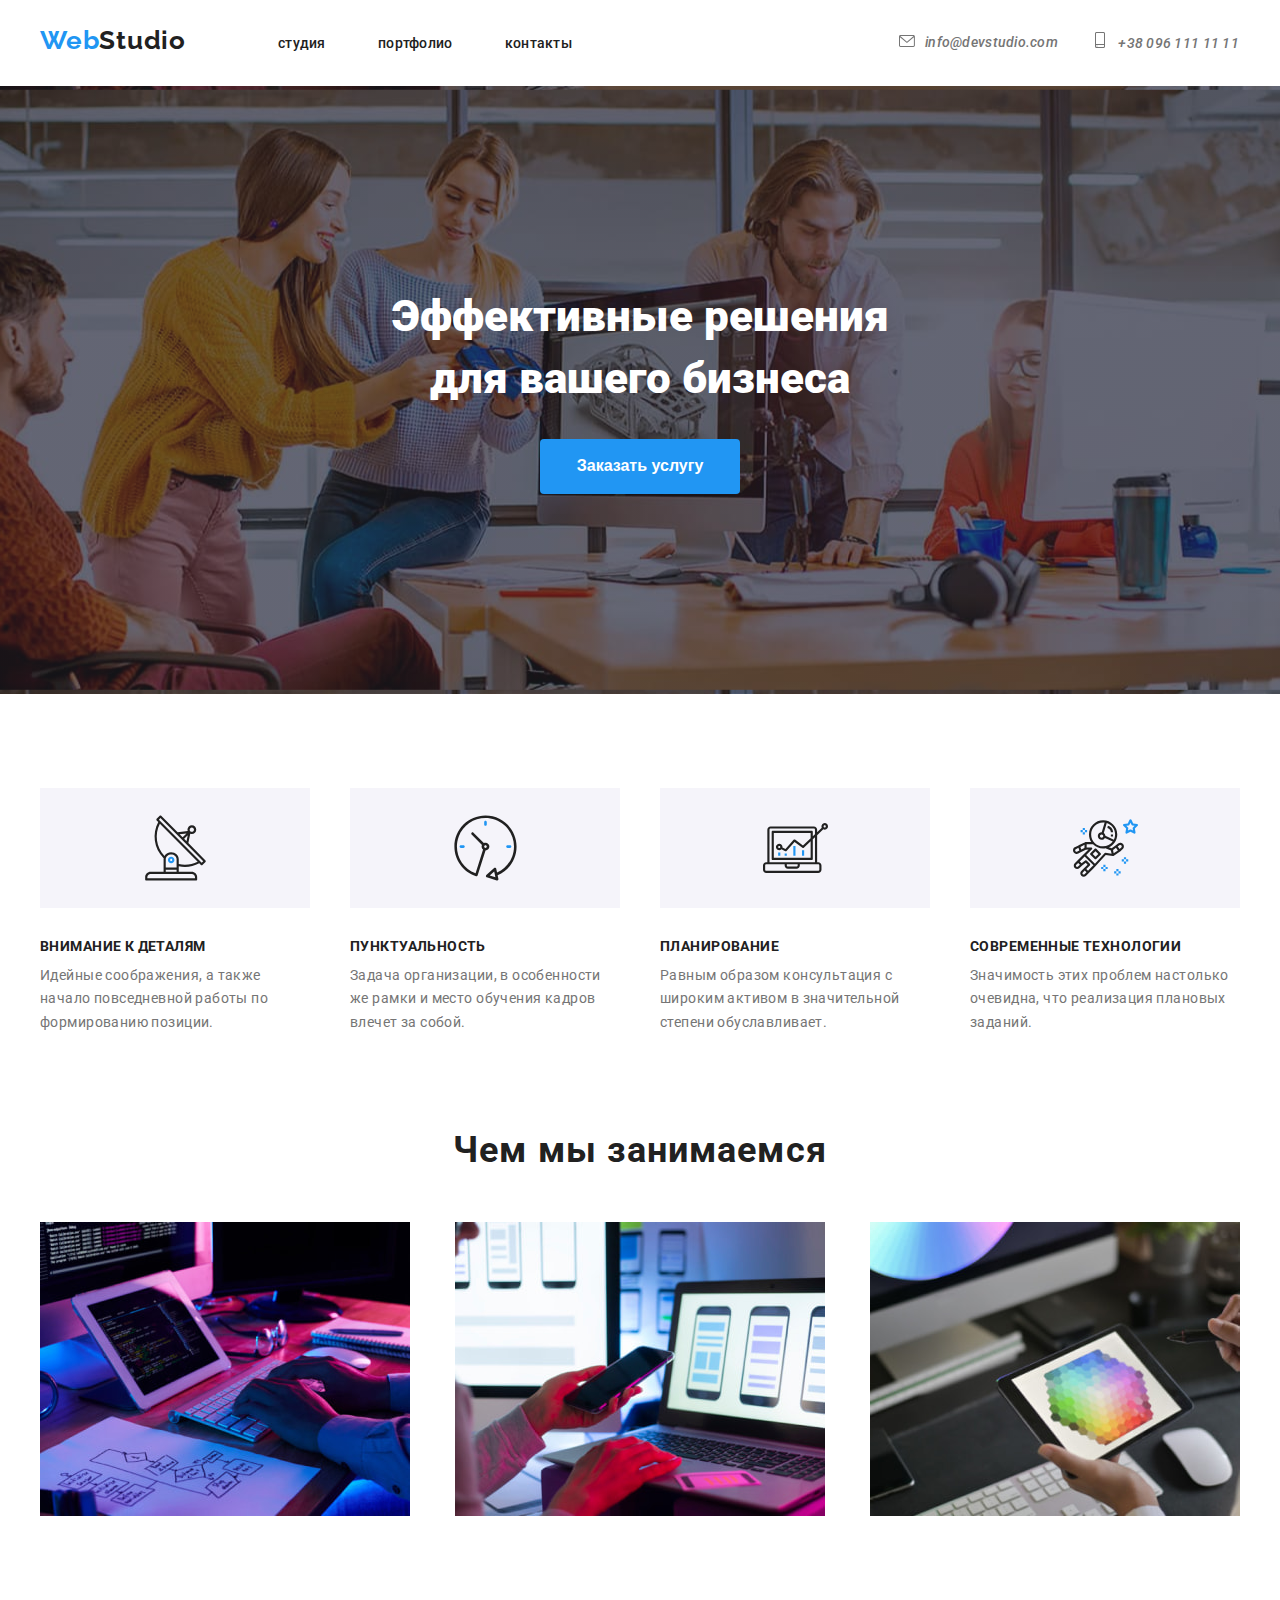
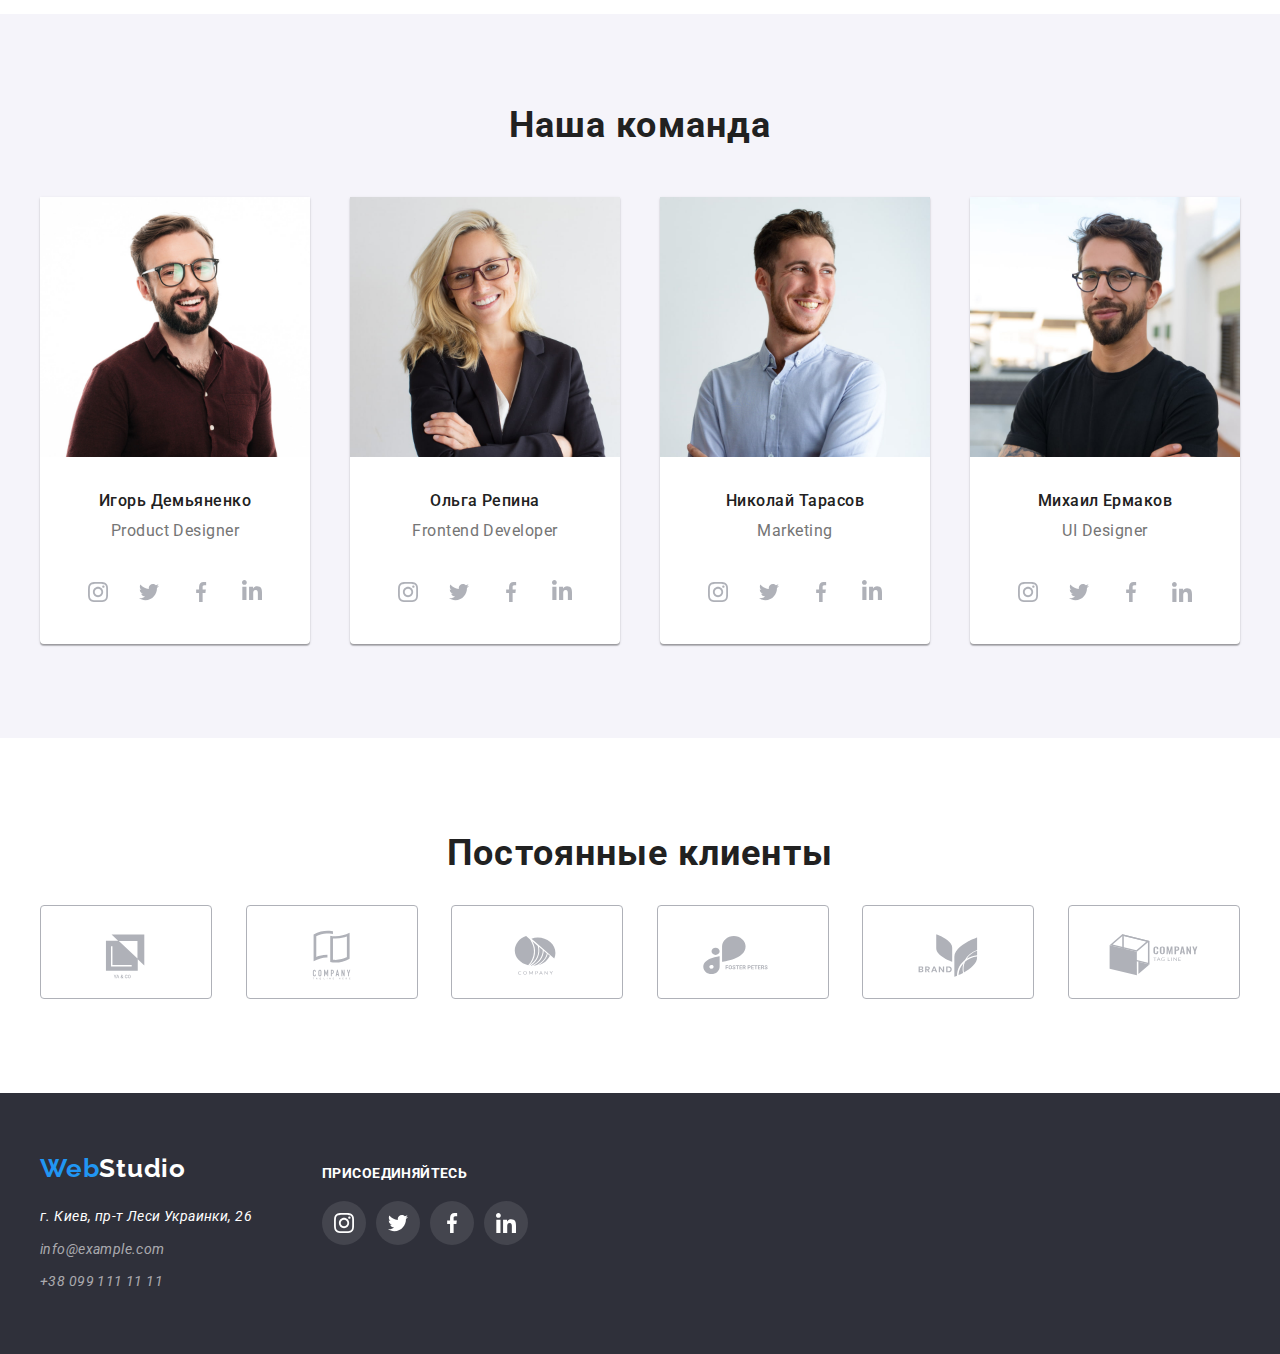
<file: index.html>
<!DOCTYPE html>
<html lang="en">
<head>
    <meta charset="UTF-8">
    <meta http-equiv="X-UA-Compatible" content="IE=edge">
    <meta name="viewport" content="width=device-width, initial-scale=1.0">
    <title>Document</title>
    <link rel="preconnect" href="https://fonts.googleapis.com">
    <link rel="preconnect" href="https://fonts.gstatic.com" crossorigin>
    <link
        href="https://fonts.googleapis.com/css2?family=Raleway:wght@700&family=Roboto:ital,wght@0,500;0,700;0,900;1,400&display=swap"
        rel="stylesheet">
    <link rel="stylesheet" href="./CSS/style.css">
</head>
<body class="page">
    <header class="page-header">
        <div class="container">
            <nav>
                <a href="./index.html" class="logo"> <span class="first-part-logo">Web</span>Studio</a>
                <ul class="site-nav">
                    <li><a href="./index.html">студия</a></li>
                    <li><a href="./portfolio.html">портфолио</a></li>
                    <li><a href="">контакты</a></li>
                </ul>
            </nav>

            <address class="header-address">
                <a href="mailto:info@devstudio.com" class="header-email">
                    <svg class="header-letter"><use href="./images/sprite.svg#icon-header-letter"></use></svg>info@devstudio.com
                </a>
                <a href="tel:+38 096 111 11 11" class="header-number"> 
                    <svg class="header-phone"><use href="./images/sprite.svg#icon-header-phone"></use></svg> +38 096 111 11 11
                </a>
            </address>
        </div>
        
    </header>

    <main>
        <section class="hero">
            <h1 class="hero-tittle">
            Эффективные решения <br> для вашего бизнеса
            </h1>
            <button type="button" class="hero-button">Заказать услугу</button> 
        </section>

        
        <section class="feature-section">
                <h2 class="feature-tittle"></h2> <!-- Спрячем потом-->
                    <div class="container">
                        <ul class="feature-list">
                            <li>
                                <div class="feature-container">
                                    <svg class="feature-icon">
                                        <use href="./images/sprite.svg#icon-antenna-detail"></use>
                                    </svg>
                                </div>
                                <h3 class="feature-one">Внимание к деталям</h3>
                                <p class="feature-one-text">
                                    Идейные соображения, а также начало повседневной работы по формированию позиции.
                                </p>
                            </li>
                            <li>
                                <div class="feature-container">
                                    <svg class="feature-icon">
                                        <use href="./images/sprite.svg#icon-clock-intiming"></use>
                                    </svg>
                                </div>
                                <h3 class="feature-one">Пунктуальность</h3>
                                <p class="feature-one-text">
                                    Задача организации, в особенности же рамки и место обучения кадров влечет за собой.
                                </p>
                            </li>
                            <li>
                                <div class="feature-container">
                                    <svg class="feature-icon">
                                        <use href="./images/sprite.svg#icon-diagram-planing"></use>
                                    </svg>
                                </div>
                                <h3 class="feature-one">Планирование</h3>
                                <p class="feature-one-text">
                                    Равным образом консультация с широким активом в значительной степени обуславливает.
                                </p>
                            </li>
                            <li>
                                <div class="feature-container">
                                    <svg class="feature-icon">
                                        <use href="./images/sprite.svg#icon-astronaut-technology"></use>
                                    </svg>
                                </div>
                                <h3 class="feature-one">Современные технологии</h3>
                                <p class="feature-one-text">
                                    Значимость этих проблем настолько очевидна, что реализация плановых заданий.
                                </p>
                            </li>
                        </ul>
                    </div>
     </section>
        

        <section class="doing">
            <h2 class="doing-tittle">Чем мы занимаемся</h2>
            <div class="container">
            <ul class="doing-list">
                <li> <img src="./images/index-images/1.jpg" alt="компьютер" width:="370px" height="294px" class="doing-list-item"></li>
                <li> <img src="./images/index-images/2.jpg" alt="телефон" width:="370px" height="294px" class="doing-list-item"> </li>
                <li> <img src="./images/index-images/3.jpg" alt="планшет" width:="370px" height="294px" class="doing-list-item"></li>
            </ul>
            </div>
        </section>
    
        <section class="our-team">
            <h2 class="team-tittle">Наша команда</h2>
                <div class="container">
                    <ul class="team-list">
                        <li class="team">
                            <img src="./images/index-images/11.jpg" alt="Игорь Демьяненко" Width="270" height="260" class="team-image">
                            <h3 class="team-name">Игорь Демьяненко</h3>
                            <p>Product Designer</p>
                            <ul class="team-icon-list">
                                <li>
                                    <a href="" class="team-link">
                                        <svg class="team-icon">
                                            <use href="./images/sprite.svg#icon-instagram">
                                            </use>
                                        </svg>
                                    </a>
                                </li>
                                <li>
                                    <a href="" class="team-link">
                                        <svg class="team-icon">
                                            <use href="./images/sprite.svg#icon-twitter">
                                            </use>
                                        </svg>
                                    </a>
                                </li>
                                <li>
                                    <a href="" class="team-link">
                                        <svg class="team-icon">
                                            <use href="./images/sprite.svg#icon-facebook">
                                            </use>
                                        </svg>
                                    </a>
                                </li>
                                <a href="" class="team-link">
                                    <li>
                                        <svg class="team-icon">
                                            <use href="./images/sprite.svg#icon-linkedin">
                                            </use>
                                        </svg>
                                    </li>
                                </a>
                            </ul>
                        </li>
                        <li class="team">
                            <a href=""><img src="./images/index-images/22.jpg" alt="Ольга Репина" Width="270" height="260" class="team-image"></a>
                            <h3>Ольга Репина</h3>
                            <p>Frontend Developer</p>
                            <ul class="team-icon-list">
                                <li>
                                    <a href="" class="team-link">
                                        <svg class="team-icon">
                                            <use href="./images/sprite.svg#icon-instagram">
                                            </use>
                                        </svg>
                                    </a>
                                </li>
                                <li>
                                    <a href="" class="team-link">
                                        <svg class="team-icon">
                                            <use href="./images/sprite.svg#icon-twitter">
                                            </use>
                                        </svg>
                                    </a>
                                </li>
                                <li>
                                    <a href="" class="team-link">
                                        <svg class="team-icon">
                                            <use href="./images/sprite.svg#icon-facebook">
                                            </use>
                                        </svg>
                                    </a>
                                </li>
                                <a href="" class="team-link">
                                    <li>
                                        <svg class="team-icon">
                                            <use href="./images/sprite.svg#icon-linkedin">
                                            </use>
                                        </svg>
                                    </li>
                                </a>
                            </ul>
                        </li>
                        <li class="team">
                            <a href=""><img src="./images/index-images/33.jpg" alt="Николай Тарасов" Width="270" height="260" class="team-image"></a>
                            <h3>Николай Тарасов</h3>
                            <p>Marketing</p>
                            <ul class="team-icon-list">
                                <li>
                                    <a href="" class="team-link">
                                        <svg class="team-icon">
                                            <use href="./images/sprite.svg#icon-instagram">
                                            </use>
                                        </svg>
                                    </a>
                                </li>
                                <li>
                                    <a href="" class="team-link">
                                        <svg class="team-icon">
                                            <use href="./images/sprite.svg#icon-twitter">
                                            </use>
                                        </svg>
                                    </a>
                                </li>
                                <li>
                                    <a href="" class="team-link">
                                        <svg class="team-icon">
                                            <use href="./images/sprite.svg#icon-facebook">
                                            </use>
                                        </svg>
                                    </a>
                                </li>
                                <a href="" class="team-link">
                                    <li>
                                        <svg class="team-icon">
                                            <use href="./images/sprite.svg#icon-linkedin">
                                            </use>
                                        </svg>
                                    </li>
                                </a>
                            </ul>
                        </li>
                        <li class="team">
                            <a href=""><img src="./images/index-images/44.jpg" alt="Михаил Ермаков" Width="270" height="260" class="team-image"></a>
                            <h3>Михаил Ермаков</h3>
                            <p>UI Designer</p>
                            <ul class="team-icon-list">
                                <li>
                                    <a href="" class="team-link">
                                        <svg class="team-icon">
                                            <use href="./images/sprite.svg#icon-instagram">
                                            </use>
                                        </svg>
                                    </a>
                                </li>
                                <li>
                                    <a href="" class="team-link">
                                        <svg class="team-icon">
                                            <use href="./images/sprite.svg#icon-twitter">
                                            </use>
                                        </svg>
                                    </a>
                                </li>
                                <li>
                                    <a href="" class="team-link">
                                        <svg class="team-icon">
                                            <use href="./images/sprite.svg#icon-facebook">
                                            </use>
                                        </svg>
                                    </a>
                                </li>
                                <a href="" >
                                    <li class="team-link">
                                        <svg class="team-icon">
                                            <use href="./images/sprite.svg#icon-linkedin">
                                            </use>
                                        </svg>
                                    </li>
                                </a>
                            </ul>
                        </li>
                    </ul>
                </div>
        </section>
        <section class="client-section">
            <h2 class="client-tittle">Постоянные клиенты</h2>
            <div class="container">
                <ul class="client-list">
                    <li class="client">
                            <a href="client-link">
                                <svg class="client-icon" >
                                    <use href="./images/sprite.svg#icon-client-one"></use>
                                </svg>
                            </a>
                    </li>
                    <li class="client">
                            <a href="client-link">
                                <svg class="client-icon">
                                    <use href="./images/sprite.svg#icon-client-two"></use>
                                </svg>
                            </a>
                    </li>
                    <li class="client">
                            <a href="client-link">
                                <svg class="client-icon">
                                    <use href="./images/sprite.svg#icon-client-three"></use>
                                </svg>
                            </a>
                    </li>
                    <li class="client">
                            <a href="client-link">
                                <svg class="client-icon" >
                                    <use href="./images/sprite.svg#icon-client-four"></use>
                                </svg>
                            </a>
                    </li>
                    <li class="client">
                            <a href="client-link">
                                <svg class="client-icon" >
                                    <use href="./images/sprite.svg#icon-client-five"></use>
                                </svg>
                            </a>
                    </li>
                    <li class="client">
                            <a href="client-link">
                                <svg class="client-icon" >
                                    <use href="./images/sprite.svg#icon-client-six"></use>
                                </svg>
                            </a>
                    </li>
                </ul>
            </div>
        </section>
    

    </main>
    <footer class="footer">
        <div class="container">
            <div class="footer-container">
                <a href="./index.html" class="logo"> <span class="first-part-logo">Web</span>Studio</a>
                <address class="footer-adress">
                    <p>г. Киев, пр-т Леси Украинки, 26</p>
                    <a href="mailto:info@example.com" class="contact">info@example.com</a>
                    <a href="tel:+38 099 111 11 11" class="contact">+38 099 111 11 11</a>
                </address>
            </div>
            <section class="footer-section">
                <h3 class="join-tittle">Присоединяйтесь</h3>
                <ul class="join-list">
                    <li class="join-one" >
                        <a href="" class="join-link">
                            <svg class="join-icon">
                                <use href="./images/sprite.svg#icon-instagram">
                                </use>
                            </svg>
                        </a>
                    </li>
                    <li class="join-one" >
                        <a href="" class="join-link">
                            <svg class="join-icon">
                                <use href="./images/sprite.svg#icon-twitter">
                                </use>
                            </svg>
                        </a>
                    </li>
                    <li class="join-one" >
                        <a href="" class="join-link">
                            <svg class="join-icon facebook-icon">
                                <use href="./images/sprite.svg#icon-facebook">
                                </use>
                            </svg>
                        </a>
                    </li>
                    <li class="join-one" >
                        <a href="" class="join-link">
                            <svg class="join-icon">
                                <use href="./images/sprite.svg#icon-linkedin">
                                </use>
                            </svg>
                        </a>
                    </li>
                </ul>
            </section>
        </div>
    </footer>

</div>
    
    
</body>
</html>
</file>
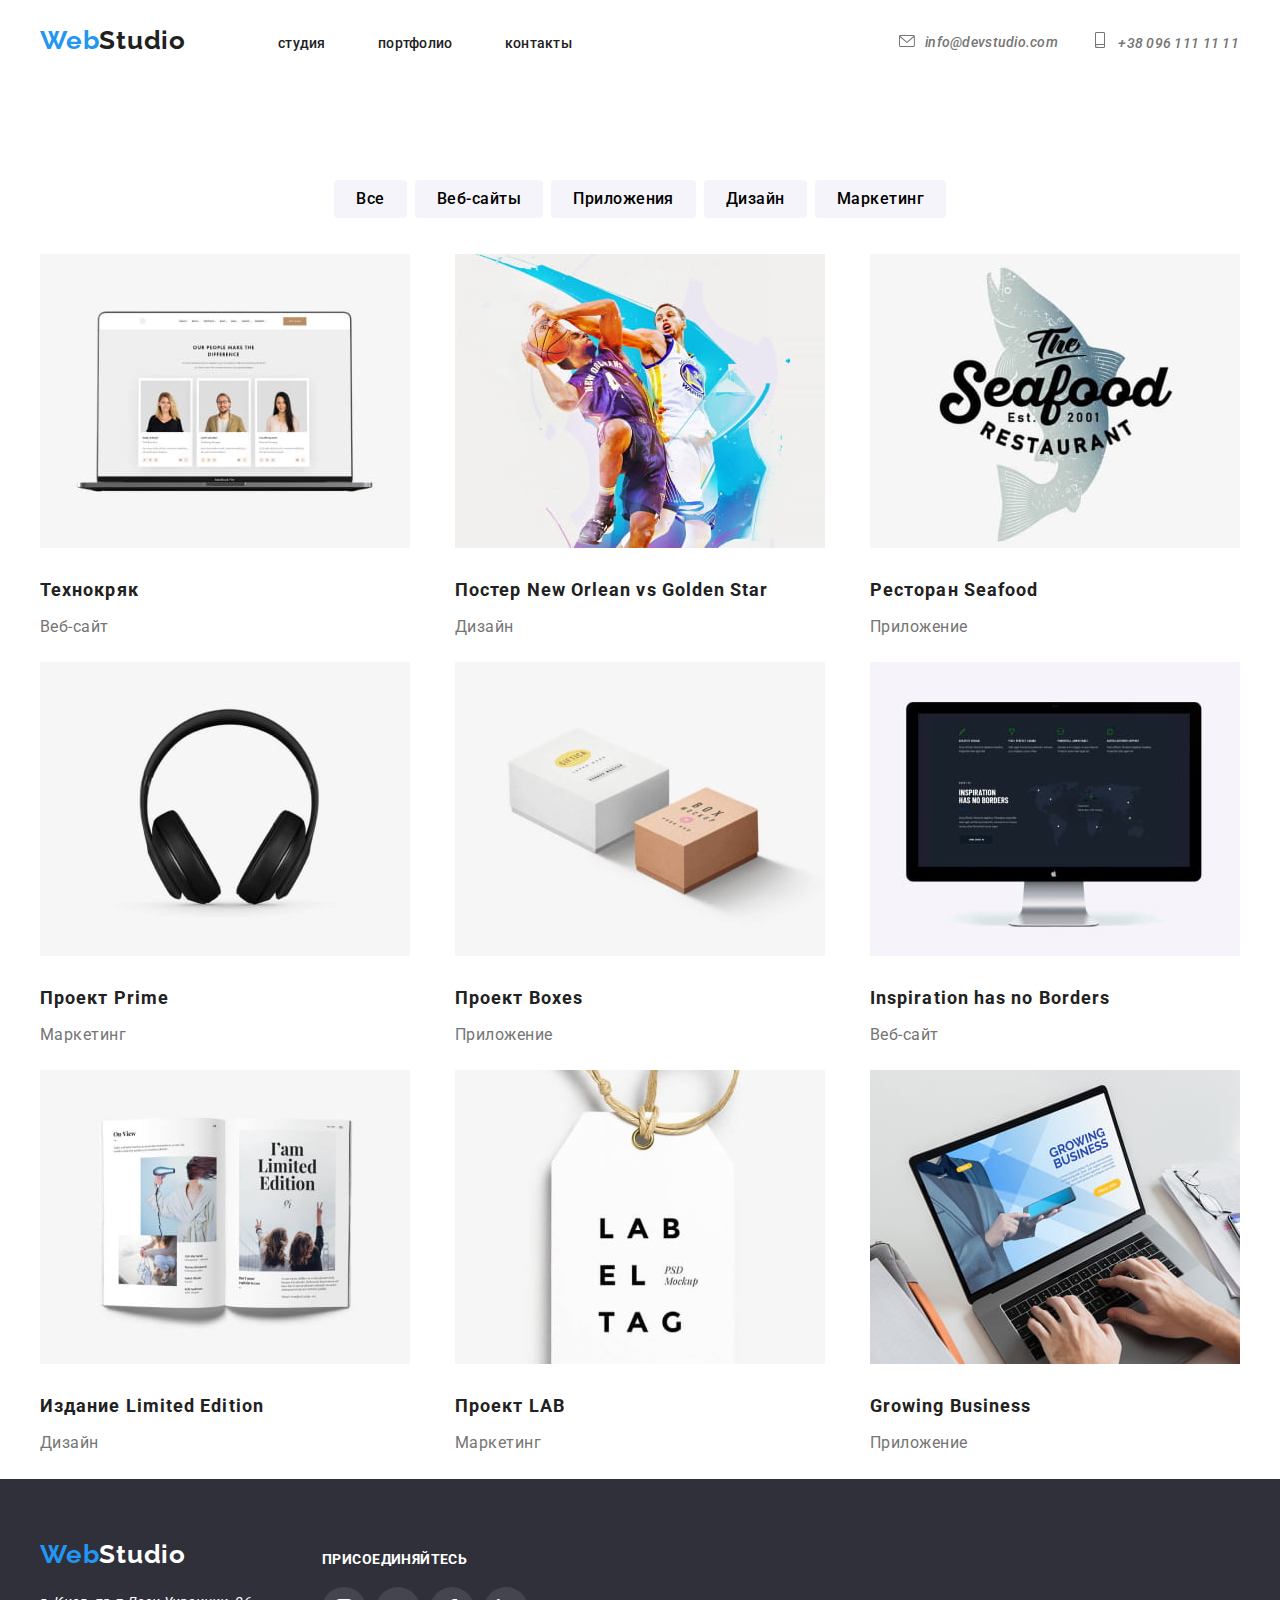
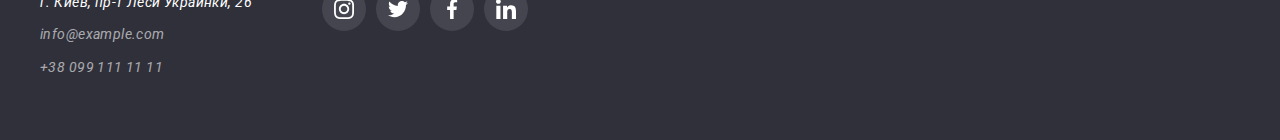
<file: portfolio.html>
<!DOCTYPE html>
<html lang="en">

<head>
    <meta charset="UTF-8">
    <meta http-equiv="X-UA-Compatible" content="IE=edge">
    <meta name="viewport" content="width=device-width, initial-scale=1.0">
    <title>Document</title>
<link rel="preconnect" href="https://fonts.googleapis.com">
<link rel="preconnect" href="https://fonts.gstatic.com" crossorigin>
<link
    href="https://fonts.googleapis.com/css2?family=Raleway:wght@700&family=Roboto:ital,wght@0,500;0,700;0,900;1,400&display=swap"
    rel="stylesheet">
    <link rel="stylesheet" href="./CSS/style.css">
</head>
<body class="portfolio">
    <header class="page-header">
        <div class="container">
            <nav>
                <a href="./index.html" class="logo"> <span class="first-part-logo">Web</span>Studio</a>
                <ul class="site-nav">
                    <li><a href="./index.html">студия</a></li>
                    <li><a href="./portfolio.html">портфолио</a></li>
                    <li><a href="">контакты</a></li>
                </ul>
            </nav>
    
            <address class="header-address">
                <a href="mailto:info@devstudio.com" class="header-email">
                    <svg class="header-letter">
                        <use href="./images/sprite.svg#icon-header-letter"></use>
                    </svg>info@devstudio.com</a>
                <a href="tel:+38 096 111 11 11" class="header-number">
                    <svg class="header-phone">
                        <use href="./images/sprite.svg#icon-header-phone"></use>
                    </svg> +38 096 111 11 11</a>
    
            </address>
        </div>
    
    </header>
    <main>
        <section class="filter-section">
            <div class="container">
                <h1></h1>
                <ul class="filter-list">
                    <li><button type="button" name="all" class="position">Все</button></li>
                    <li><button type="button" name="web-site" class="position">Веб-сайты</button></li>
                    <li><button type="button" name="applications" class="position">Приложения</button></li>
                    <li><button type="button" name="design" class="position">Дизайн</button></li>
                    <li><button type="button" name="marketing" class="position">Маркетинг</button></li>   
                </ul>
            </div>
        </section>

        <section class="all-section">
            
                <h2 class="all"></h2>
            <div class="container">
                <ul class="all-list">
                    <li >
                        <a href="" class="all-one">
                        <img src="./images/portfolio-images/1.jpg" alt="macbook" width="370">
                        <h3>Технокряк</h3>
                        <p>Веб-сайт</p>
                        </a>
                    </li>

                    <li >
                        <a href="" class="all-one">
                        <img src="./images/portfolio-images/2.jpg" alt="sportsmens" width="370">
                        <h3>Постер New Orlean vs Golden Star</h3>
                        <p>Дизайн</p>
                        </a>
                    </li>

                    <li >
                        <a href="" class="all-one">
                        <img src="./images/portfolio-images/3.jpg" alt="Seafood-logo" width="370">
                        <h3>Ресторан Seafood</h3>
                        <p>Приложение</p>
                        </a>
                    </li>

                    <li >
                        <a href="" class="all-one">
                        <img src="./images/portfolio-images/4.jpg" alt="" width="370">
                        <h3>Проект Prime</h3>
                        <p>Маркетинг</p>
                        </a>
                    </li>

                    <li >
                        <a href="" class="all-one">
                        <img src="./images/portfolio-images/5.jpg" alt="" width="370">
                        <h3>Проект Boxes</h3>
                        <p>Приложение</p>
                        </a>
                    </li>

                    <li >
                        <a href="" class="all-one">
                        <img src="./images/portfolio-images/6.jpg" alt="" width="370">
                        <h3>Inspiration has no Borders</h3>
                        <p>Веб-сайт</p>
                        </a>
                    </li>

                    <li >
                        <a href="" class="all-one">
                        <img src="./images/portfolio-images/7.jpg" alt="" width="370">
                        <h3>Издание Limited Edition</h3>
                        <p>Дизайн</p>
                        </a>
                    </li>

                    <li >
                        <a href="" class="all-one">
                        <img src="./images/portfolio-images/8.jpg" alt="" width="370">
                        <h3>Проект LAB</h3>
                        <p>Маркетинг</p>
                        </a>
                    </li>

                    <li >
                        <a href="" class="all-one">
                        <img src="./images/portfolio-images/9.jpg" alt="" width="370">
                        <h3>Growing Business</h3>
                        <p>Приложение</p>
                        </a>
                    </li>
                </ul>
            </div>
        </section>
    </main>
</main>
<footer class="footer">
    <div class="container">
        <div class="footer-container">
            <a href="./index.html" class="logo"> <span class="first-part-logo">Web</span>Studio</a>
            <address class="footer-adress">
                <p>г. Киев, пр-т Леси Украинки, 26</p>
                <a href="mailto:info@example.com" class="contact">info@example.com</a>
                <a href="tel:+38 099 111 11 11" class="contact">+38 099 111 11 11</a>
            </address>
        </div>
        <section class="footer-section">
            <h3 class="join-tittle">Присоединяйтесь</h3>
            <ul class="join-list">
                <li class="join-one">
                    <a href="" class="join-link">
                        <svg class="join-icon">
                            <use href="./images/sprite.svg#icon-instagram">
                            </use>
                        </svg>
                    </a>
                </li>
                <li class="join-one">
                    <a href="" class="join-link">
                        <svg class="join-icon">
                            <use href="./images/sprite.svg#icon-twitter">
                            </use>
                        </svg>
                    </a>
                </li>
                <li class="join-one">
                    <a href="" class="join-link">
                        <svg class="join-icon facebook-icon">
                            <use href="./images/sprite.svg#icon-facebook">
                            </use>
                        </svg>
                    </a>
                </li>
                <li class="join-one">
                    <a href="" class="join-link">
                        <svg class="join-icon">
                            <use href="./images/sprite.svg#icon-linkedin">
                            </use>
                        </svg>
                    </a>
                </li>
            </ul>
        </section>
    </div>
</footer>
</body>
</html>
</file>
<file: CSS/style.css>
/* Основная палитра */
/* Цвет основного текста #212121 */
/* Вторичный цевт текста #757575 */
/* Цвет логотипа #2196F3 */

/* Основной цвет фона #E5E5E5 */
/* Вторичный цвет фона (серый) #2F303A */
/* вторичный цвет фона (иконки) #EEEEEE */
/* Цвет фона (наша команда) #F5F4FA */
/* Акцент #2196F3 (синний?) */

:root {
  /*Переменные цветовой гаммы шрифтов*/
  --main-text-color: #212121;
  --hero-text-color: #ffffff;
  --secondary-text-color: #757575;
  --logo-text-color: #2196f3;
  --hover-focus-color: #2196f3;
  /*Переменные цветовой гаммы фона*/
  --main-background-color: #e5e5e5;
  --secondary-background-color: #2f303a;
  --third-background-color: ;
  --accent-color: ;
}

body {
  font-family: 'Raleway',
  sans-serif;
  font-family: 'Roboto',
  sans-serif;
  background-color: white;
  color: var(--main-text-color);
  margin: 0;
}
h1,h2,h3,h4,h5,h6{
  color: var(--main-text-color);
  margin: 0px 0px 0px 0px;
}
body p{
  color: var(--secondary-text-color);
  margin: 0px 0px 0px 0px;
  
}

ul {
  list-style: none;
  padding: 0px;
  margin: 0px;
}
li{
  margin: 0px;
  padding: 0px;
  list-style: none;
}
a {
  text-decoration: none;
}
address{
  padding: 0px;
  margin:0px
}
svg{
  margin: 0px;
}

/* site nav */

header {
  background: #ffffff;
}
.container {
  outline: px solid #2196f3;
  margin-left: auto;
  margin-right: auto;
  width: 1200px;
  display: flex;
}

.logo{
  font-family: 'Raleway';
  font-weight: 700;
  font-size: 26px;
  font-style: normal;
  line-height: 1.2;
  letter-spacing: 0.03em;
  color: inherit;
  width: 145px;
}
.logo{
  padding: 0px;
} 

.first-part-logo{
  color: var(--logo-text-color);
}
 .header-container .logo{
  margin: 25px 93px 25px 0px;

} 
nav a.logo{
  margin: 25px 93px 25px 0px;
}
.site-nav a,
.header-address a{
  font-weight: 500;
  font-size: 14px;
  line-height: 1.5;
  letter-spacing: 0.02em;
  color: var(--main-text-color);
}
.site-nav a{color: var(--main-text-color)}
.header-address a{color: var(--secondary-text-color)}

.site-nav :hover, 
.site-nav :focus {
color: var(--hover-focus-color);}

nav{
  display: flex;
} 
.site-nav{
  width: 294px;
  padding: 0px;
  margin: 0px 327px 0px 0px;
  display: flex;
  justify-content:space-between;
  align-items: center;
}

.header-email:hover,
.header-email:focus {
  color:#2196f3;
}
.header-number:hover,
.header-number:focus {
  color: #2196f3;
}

.header-address{
    width: 340px;}

 .header-address{
   padding: 0px;
  margin: 32px 0px 32px 0px;
  display: flex;
  justify-content: space-between;
}
.header-email{
  margin-right: 30px;
}
.header-letter{
  width: 16px;
  height: 12px;
  margin-right: 10px;
  fill: currentColor;
}

.header-phone{
  width: 10px;
  height: 16px;
  margin-right: 10px;
  fill:currentColor;
}


/* studio //////////main///////// style  */
/* Hero */
.hero {
  background-position: center;
  background-image: linear-gradient(to right,rgba(47, 48, 58, 0.4), rgba(47, 48, 58, 0.4)),
  url(../images/index-images/111.jpg);
  text-align: center;
  margin-bottom: 94px;
}
.hero-tittle {
  font-weight: 900;
  font-style: normal;
  font-size: 44px;
  line-height: 1.4;
  color: var(--hero-text-color);
  padding-top: 200px;
  padding-bottom: 30px ;
  margin-top: 0px;
  margin-bottom: 0px;
}
.hero-button {
  min-width: 200px;
  font-weight: 700;
  font-size: 16px;
  line-height: 1.9;
  color: var(--hero-text-color);
  background-color: var(--hover-focus-color);
  border-color: transparent;
  border-radius: 4px;
  padding: 10px 32px;
  margin-bottom: 200px;
  cursor: pointer;
}

/* feature */
.feature-one,
.feature-one-text {
  width: 270px;
}

.feature-tittle {
  opacity: 0;
 font-size: 0px;
  padding: 0px 0px;
  margin:0px;
}

.feature-one {
  font-family: 'Roboto';
  font-style: normal;
  font-weight: 700;
  font-size: 14px;
  line-height: 16px;
  letter-spacing: 0.03em;
  text-transform: uppercase;
  
}
.feature-one-text {
  font-weight: 400;
  font-size: 14px;
  line-height: 1.7;
  /* or 171% */
  letter-spacing: 0.03em;
}

.feature-section{
  margin-bottom: 94px;
}
ul.feature-list{
margin: 0px 0px 0px 0px;
width: 1200px;
padding: 0px 0px 0px 0px;
display: flex;
justify-content: space-between;
}
.feature-one-text{
  margin-top: 10px;
}
.feature-container{
  background-color: #F5F4FA;
  display: flex;
  justify-content: center;
  width: 270px;
  height: 120px;
  margin-bottom: 30px;
}
.feature-icon{
  width: 65px;
}

/* studio-section */
.doing-tittle,
.team-tittle,
.client-tittle {
  font-weight: 700;
  font-size: 36px;
  line-height: 1.2;
  text-align: center;
  letter-spacing: 0.03em;
}
.doing-tittle{
  margin-bottom: 50px;
}
.doing{
  margin-bottom: 94px;
}
.doing-list{
  width: 1200px;
  display: flex;
  justify-content: space-between;
}

.doing.container{
  margin-bottom: 94px;
}
/*our team*/ 
.our-team{
  background-color: #F5F4FA;
}
h2.team-tittle{
  padding: 90px 0px 0px 0px;
  margin-bottom: 50px;
}


.team{
  box-shadow: 0px 1px 3px rgba(0, 0, 0, 0.12),
  0px 1px 1px rgba(0, 0, 0, 0.14),
  0px 2px 1px rgba(0, 0, 0, 0.2);
  border-radius: 0px 0px 4px 4px;
  background-color: #ffffff;
}

.team-image{
  margin-bottom: 30px;
}
.team > h3 {
  font-weight: 500;
  font-size: 16px;
  line-height: 1.2;
  /* identical to box height */
  letter-spacing: 0.03em;
  text-align: center;
  margin-bottom: 10px;
}
.team > p {
  
  font-weight: 400;
  font-size: 16px;
  line-height: 1.2;
  /* identical to box height */
  letter-spacing: 0.03em;
  text-align: center;
  margin-bottom: 30px;
}

.team-list{
  width: 1200px;
  display: flex;
  padding: 0px 0px 0px 0px;
  justify-content: space-between;
  margin-bottom: 94px;
}
.team-icon-list{
  display: flex;
  justify-content: space-around;
  margin: auto;
  width: 206px;
}
.team-link{
  color:#AFB1B8;
  margin-bottom: 30px;
  display: flex;
  justify-content: center;
  align-items: center;
  width: 44px;
  height: 44px;
  border-radius: 50%;
}
.team-link:hover,
.team-link:focus{
  color: #ffffff;
  background-color: #2196F3;
}
.team-icon{
  width: 20px;
  height: 20px;
  fill: currentColor;
}

.client-tittle{
  margin-top: 94px;
}
.client{
  display: flex;
  justify-content: center;
  width: 170px;
  height: 92px;
  border: 1px solid #AFB1B8;
  border-radius: 4px;
  fill: #AFB1B8;
  }
  .client-icon{
    width: 100px;
    height: 100px;
    padding-left:35px ;
    padding-right:35px ;
  }
  .client:hover,
  .client:focus{
    border-color: #2196f3;
  }
 .client-icon:hover,
 .client-icon:focus{
   fill: #2196f3;
 }

.client-tittle {
  margin-bottom: 30px;
}
.client-list{
  width: 1200px;
  display: flex;
  justify-content: space-between;
  margin-bottom: 94px;
}

/* Portfolio //////////main///////// style  */
main{
  background-color: white;
}

.position {
  font-family: 'Roboto';
  min-width: 73px;
  font-weight: 500;
  font-size: 16px;
  line-height: 1.6;
  text-align: center;
  letter-spacing: 0.03em;
  border-radius: 4px;
  padding: 6px 22px;
  background-color: #F5F4FA; 
  cursor: pointer;
  border:none;

}
.position:hover {
  color: #ffffff;
  background-color: var(--hover-focus-color);
  box-shadow: 0px 3px 1px rgba(0, 0, 0, 0.1),
  0px 1px 2px rgba(0, 0, 0, 0.08),
  0px 2px 2px rgba(0, 0, 0, 0.12);
}
.position{
  margin: 94px 4px 36px 4px ;
}
.filter-list{
  display: flex;
  justify-content: center;
  margin-right: auto;
  margin-left: auto;
}
.all {
  background-color: var(--main-background-color);
}
.all-one > h3 {
 
  font-weight: 700;
  font-size: 18px;
  line-height: 2;
  
  letter-spacing: 0.06em; 
}
.all-one > p {
  font-weight: 400;
  font-size: 16px;
  line-height: 1.9;
  letter-spacing: 0.03em;
}
.all-one > p{
  margin-bottom: 20px;
}
.all-one > img{
  margin-bottom: 20px;
}
.all-one > h3 {
  margin-bottom: 4px;
}

.all-list{
  display: flex;
  flex-wrap: wrap;
  justify-content: space-between;
}
/* ///////footer////// */
.footer {
  background-color: var(--secondary-background-color);
}
.footer .logo {
  color: #ffffff;
}
.footer .logo{
  margin-top: 60px;
}
.footer-adress{
  margin-top: 20px;
}
.contact{
  margin-top: 9px;
}
.footer-adress:last-child{
  margin-bottom: 60px;
}
.footer{
  font-weight: 400;
  font-size: 14px;
  line-height: 1.7;
  /* or 171% */
  letter-spacing: 0.03em;
}
.footer a{
  color: rgba(255, 255, 255, 0.6);
}
.footer p{
  color: #ffffff;
}
.contact:hover,
.contact:focus{
  color: var(--hover-focus-color);
  }
  .footer-adress{
    display: flex;
    flex-direction: column;
  }

.footer-container{
  margin-top: 60px;
  flex-direction: column;
}
.join-tittle{
  font-family: 'Roboto';
    font-style: normal;
    font-weight: 700;
    font-size: 14px;
    line-height: 16px;
    letter-spacing: 0.03em;
    text-transform: uppercase;
    color: #ffffff;
}
.join-tittle{
  margin-bottom: 20px;
}
.footer-section{
  margin-top: 72px;
  margin-left: 70px;
}
.join-list{
  display: flex;
}
.join-one:not(:last-child) {
  margin-right: 10px;
}
a.join-link{
  color: #ffffff;
  background-color: rgba(255, 255, 255, 0.1);
  width: 44px;
  height: 44px;
  border-radius: 50%;
  display: flex;
  justify-content: center;
  align-items: center;
}
.join-link:hover,
.join-link:focus{
  background-color: #2196F3;
  color: #ffffff;
}

.join-icon{
  width: 20px;
  height: 20px;
  fill: currentColor;
  }
</file>
